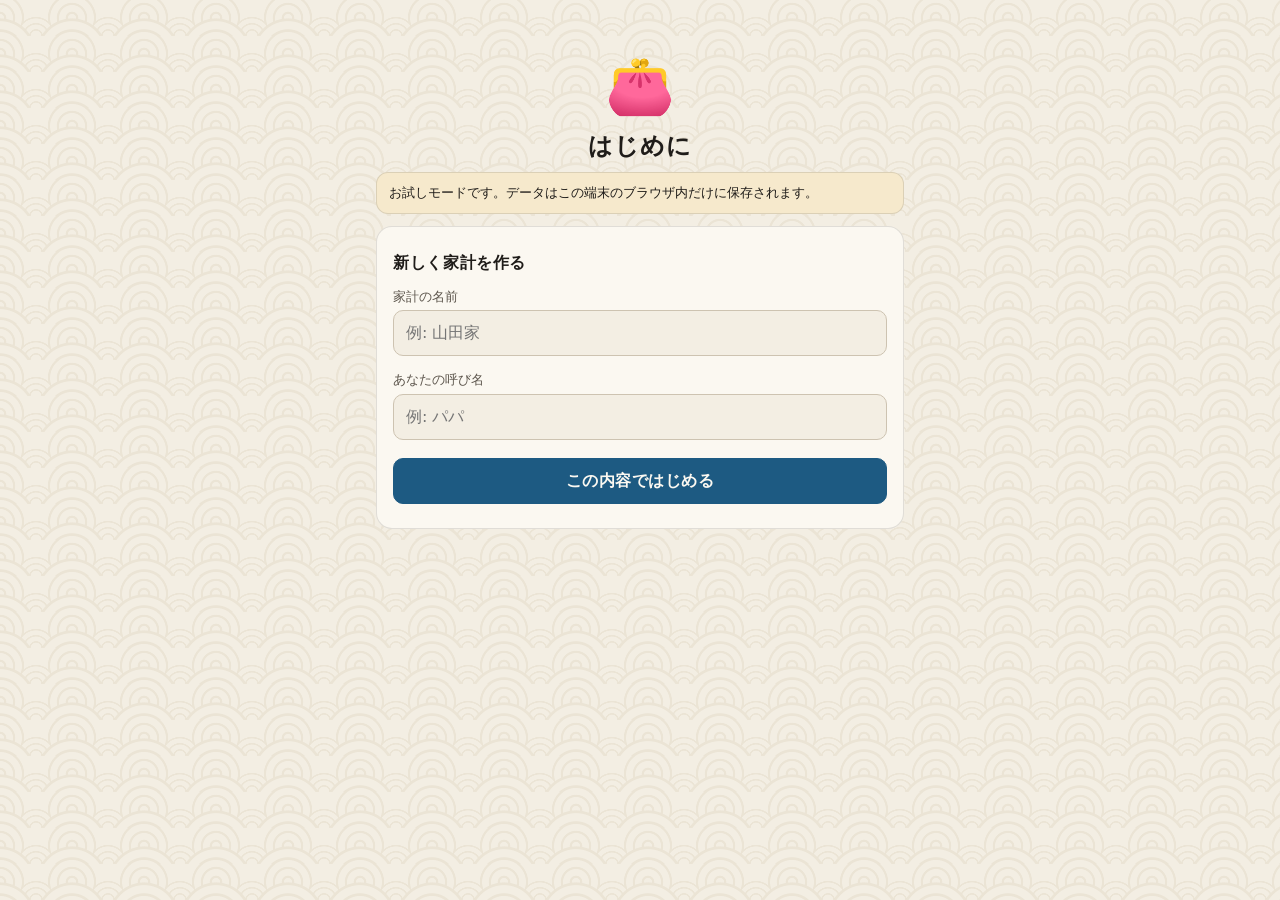
<file: tests/_local.html>
<!doctype html><meta charset="utf-8"><script>
  // 動作確認用: クラウド設定を使わず、お試しモードでアプリを開く
  fetch('../index.html').then(r => r.text()).then(t => { document.open(); document.write(t.replace('<script src="js/config.js"><\/script>', '<script>window.KAKEIBO_CONFIG={}<\/script>').replace('<head>', '<head><base href="../">')); document.close(); });
</script>
</file>
